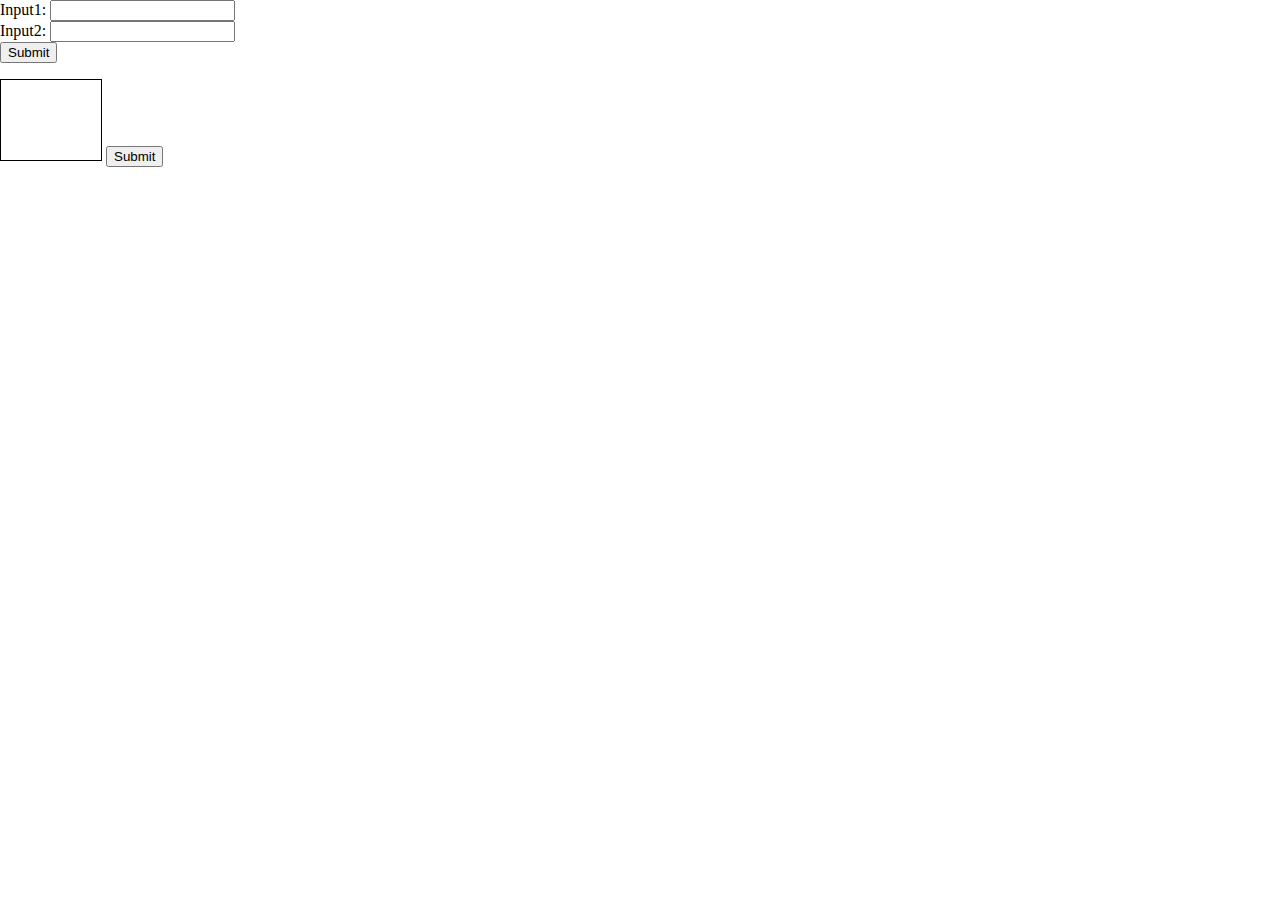
<file: form.html>
<body>
    <form id='test-form'>
        Input1: <input name='Name'><br>
        Input2: <input name='Surname'><br>
    <input type='submit'>
    </form>
<body>   
<script>
    var testForm = document.getElementById('test-form');
        testForm.onsubmit = function(event) {
        event.preventDefault();

        var request = new XMLHttpRequest();
        // POST to httpbin which returns the POST data as JSON
        request.open('POST', 'https://httpbin.org/post', /* async = */ false);

        var formData = new FormData(document.getElementById('test-form'));
        request.send(formData);

        console.log(request.response);
    }
</script>
  










<body style="margin:0"></body>
    <canvas id="canvasElem" width="100" height="80" style="border:1px solid"></canvas>
  
    <input type="button" value="Submit" onclick="submit()">

</body>

<script>
    canvasElem.onmousemove = function(e) {
      let ctx = canvasElem.getContext('2d');
      ctx.lineTo(e.clientX, e.clientY);
      ctx.stroke();
    };

    async function submit() {
      let blob = await new Promise(resolve => canvasElem.toBlob(resolve, 'image/png'));
      let response = await fetch('/article/fetch/post/image', {
        method: 'POST',
        body: blob
      });

      // the server responds with confirmation and the image size
      let result = await response.json();
      alert(result.message);
    }

  </script>
</file>
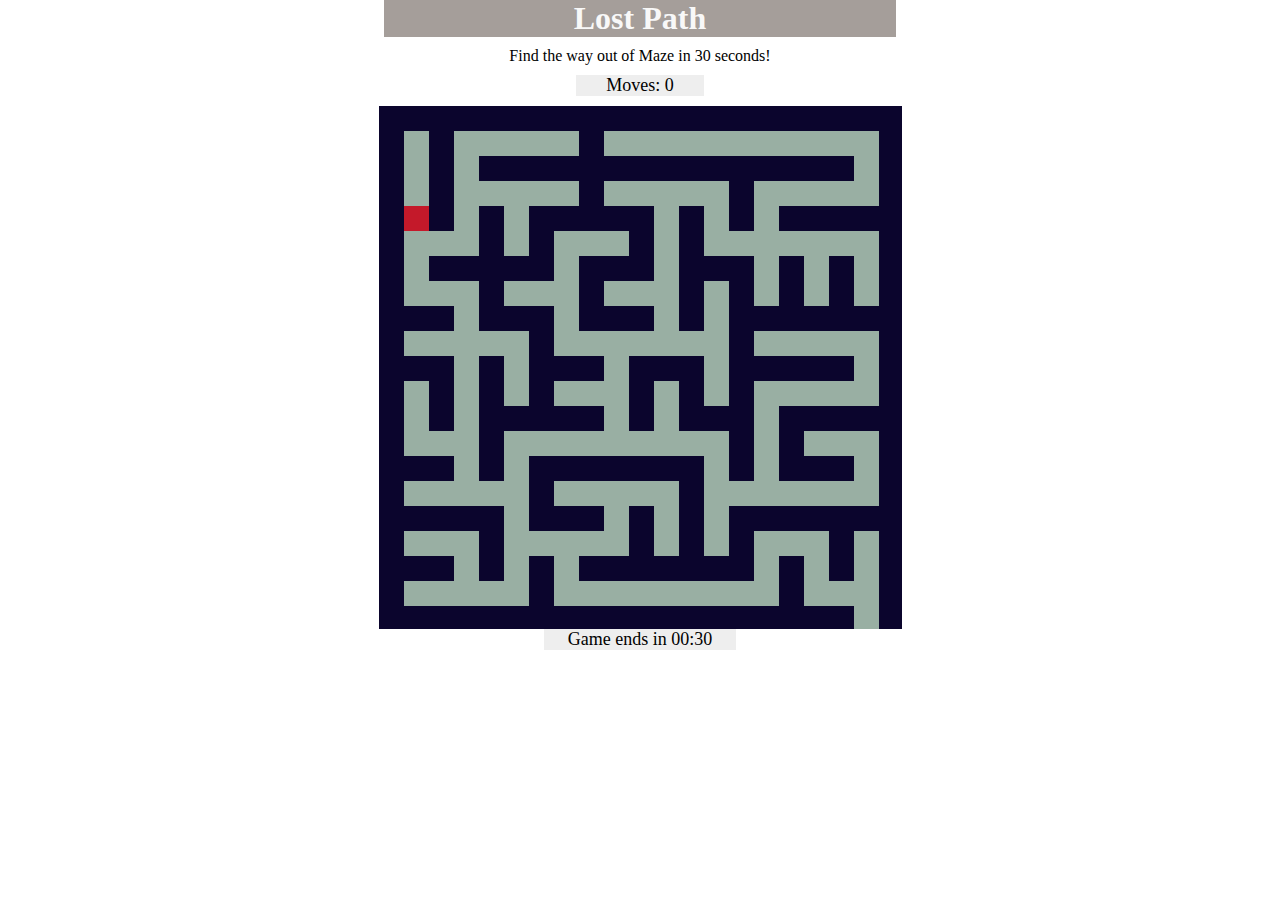
<file: game.html>
<!doctype html>
<html xmlns="http://www.w3.org/1999/html">
<head>
    <meta charset="UTF-8" />
    <title>Canvas Maze Game</title>
    <style>
        * { padding: 0; margin: 0; }
        #heading {
            text-align: center;
            margin-top: 15px;
            margin-bottom: 15px;
            font-size: xx-large;
        }
        #heading{ margin: 0 auto}
        #canvas { background: #99afa3; display: block; margin: 0 auto; }
        #c { background: #eeeeee; display: block; margin: 0 auto; }
        #timerel { background: #eeeeee; display: block; margin: 0 auto; }
    </style>
    <style>
        /* The Modal (background) */
        .modal {
            display: none; /* Hidden by default */
            position: fixed; /* Stay in place */
            z-index: 1; /* Sit on top */
            padding-top: 20%; /* Location of the box */
            left: 0;
            top: 0;
            width: 100%; /* Full width */
            height: 100%; /* Full height */
            overflow: auto; /* Enable scroll if needed */
            background-color: rgb(0,0,0); /* Fallback color */
            background-color: rgba(0,0,0,0.4); /* Black w/ opacity */
        }

        /* Modal Content */
        .modal-content {
            position: relative;
            background-color: #fefefe;
            margin: auto;
            padding: 0;
            border: 1px solid #888;
            width: 30%;
            box-shadow: 0 4px 8px 0 rgba(0,0,0,0.2),0 6px 20px 0 rgba(0,0,0,0.19);
            -webkit-animation-name: animatetop;
            -webkit-animation-duration: 0.4s;
            animation-name: animatetop;
            animation-duration: 0.4s
        }

        /* Add Animation */
        @-webkit-keyframes animatetop {
            from {top:-300px; opacity:0}
            to {top:0; opacity:1}
        }

        @keyframes animatetop {
            from {top:-300px; opacity:0}
            to {top:0; opacity:1}
        }

        /* The Close Button */
        .close {
            color: white;
            float: right;
            font-size: 28px;
            font-weight: bold;
        }

        .close:hover,
        .close:focus {
            color: #000;
            text-decoration: none;
            cursor: pointer;
        }

        .modal-header {
            padding: 2px 16px;
            background-color: #41d9f4;
            color: white;
            text-align: center;
            height : 50%;
        }

        .modal-body {padding: 2px 16px;}

        .modal-footer {
            padding: 2px 16px;
            background-color:#f4bc42;
            color: white;
            text-align: center;
            height: 50%;
        }
    </style>


</head>
<body>
<section>
    <div id="wrapper" style="margin-left:auto; margin-right:auto;">
        <h1 id="heading" style="background-color: #a59e9a; text-decoration-style: solid; color: #F8F8F8; width: 40%; margin-top: 0px; margin-bottom: 10px">Lost Path</h1>
        <div id="maze">
            <p style="text-align: center;margin-bottom: 10px">Find the way out of Maze in 30 seconds!</p>
            <div id="c" style="margin-left:auto; margin-right:auto;margin-bottom: 10px;text-align: center;width: 10%;font-size: large"></div>

            <canvas id="canvas" width="523" height="523" style="margin-left:auto; margin-right:auto">
            This text is displayed if your browser does not support HTML5 Canvas.
        </canvas>
            <div id="timerel" style="margin-left:auto; margin-right:auto;margin-top:0px;text-align: center;width: 15%;font-size: large"></div>

        </div>

        <!-- The Modal -->
        <div id="myModal" class="modal">

            <!-- Modal content -->
            <div class="modal-content">
                <div class="modal-header">
                    <span class="close">&times;</span>
                    <h2 class="gamehead"></h2>
                </div>
                <div class="modal-footer">
                    <h2 id="demo" onmouseover="" style="cursor:pointer;">Play Again?</h2>
                </div>
            </div>

        </div>


    </div>
    <!--canvas id="c" width="2048" height="2048" style="margin-left:auto; margin-right:auto"></canvas-->
    <script type="text/javascript">
        // Get the modal
        var modal = document.getElementById('myModal');

        // Get the <span> element that closes the modal
        var span = document.getElementsByClassName("close")[0];

        // When the user clicks the button, open the modal
        modelfungo = function() {
            console.log("func called")
            modal.style.display = "block";
            x = document.querySelector(".gamehead");
            x.textContent = "Game Over"

        }

        modelfunwin = function() {
            console.log("func called")
            modal.style.display = "block";
            x = document.querySelector(".gamehead");
            x.textContent = "Congrats! You Win"

        }

        document.getElementById("demo").addEventListener("click", myFunction);

        function myFunction() {
            document.location.reload();
        }

        // When the user clicks on <span> (x), close the modal
        span.onclick = function() {
            modal.style.display = "none";
        }

        // When the user clicks anywhere outside of the modal, close it
        window.onclick = function(event) {
            if (event.target == modal) {
                modal.style.display = "none";
            }
        }


        //var now = new Date().getTime();
        function startTimer(duration, display) {
            var start = Date.now(),
                diff,
                minutes,
                seconds;

            function timer() {
                if(playing) {
                    diff = duration - (((Date.now() - start) / 1000) | 0);
                    minutes = (diff / 60) | 0;
                    seconds = (diff % 60) | 0;
                    minutes = minutes < 10 ? "0" + minutes : minutes;
                    seconds = seconds < 10 ? "0" + seconds : seconds;
                    display.textContent = "Game ends in " + minutes + ":" + seconds;

                    if (diff <= 0) {
                        display.textContent = "Game Over";
                        start = Date.now() + 1000;
                        playing = false
                        modelfungo();
                    }
                }
            };
            timer();
            setInterval(timer,1000)
        }

        window.onload = function () {
            twominutes = 30;
            x = document.querySelector("#timerel");
            startTimer(twominutes,x)
        }
        playing = true
        window.addEventListener('keydown',doKeyDown,true);

        function doKeyDown(evt)
        {
            var handled = false;
            if (playing) {
                switch (evt.keyCode) {
                    case 38:  /* Up arrow was pressed */
                        m.moveup("canvas");
                        handled = true
                        break;
                    case 87:  /* Up arrow was pressed */
                        m.moveup("canvas");
                        handled = true
                        break;
                    case 40 :  /* Down arrow was pressed */
                        m.movedown("canvas");
                        handled = true
                        break;
                    case 83 :  /* Down arrow was pressed */
                        m.movedown("canvas");
                        handled = true
                        break;
                    case 37:  /* Left arrow was pressed */
                        m.moveleft("canvas");
                        handled = true
                        break;
                    case 65:  /* Left arrow was pressed */
                        m.moveleft("canvas");
                        handled = true
                        break;
                    case 39:  /* Right arrow was pressed */
                        m.moveright("canvas");
                        handled = true
                        break;
                    case 68:  /* Right arrow was pressed */
                        m.moveright("canvas");
                        handled = true
                        break;
                }
                if (m.checker("canvas"))
                    playing = false
                console.log(m.getMoves())

            }
            if (handled)
                evt.preventDefault(); // prevent arrow keys from scrolling the page (supported in IE9+ and all other browsers)
        }


        var dsd = function (size) {
            this.N = size;
            this.P = new Array(this.N);
            this.R = new Array(this.N);

            this.init = function () {
                for (var i = 0; i < this.N; i++) {
                    this.P[i] = i;
                    this.R[i] = 0;
                }
            }

            this.union = function (x, y) {
                var u = this.find(x);
                var v = this.find(y);
                if (this.R[u] > this.R[v]) {
                    this.R[u] = this.R[v] + 1;
                    this.P[u] = v;
                }
                else {
                    this.R[v] = this.R[u] + 1;
                    this.P[v] = u;
                }
            }

            this.find = function (x) {
                if (x == this.P[x])
                    return x;
                this.P[x] = this.find(this.P[x]);
                return this.P[x];
            }
        };

        function random(min, max)      { return (min + (Math.random() * (max - min)));            };
        function randomChoice(choices) { return choices[Math.round(random(0, choices.length-1))]; };

        var maze = function (X, Y) {
            this.N = X;
            this.M = Y;
            this.S = 25;
            this.moves = 0;
            this.Board = new Array(2 * this.N + 1);
            this.EL = new Array();
            this.vis = new Array(2 * this.N + 1);
            this.delay = 2;
            this.x = 1;
            this.init = function () {
                for (var i = 0; i < 2 * this.N + 1; i++) {
                    this.Board[i] = new Array(2 * this.M + 1);
                    this.vis[i] = new Array(2 * this.M + 1);
                }

                for (var i = 0; i < 2 * this.N + 1; i++) {
                    for (var j = 0; j < 2 * this.M + 1; j++) {
                        if (!(i % 2) && !(j % 2)) {
                            this.Board[i][j] = '+';
                        }
                        else if (!(i % 2)) {
                            this.Board[i][j] = '-';
                        }
                        else if (!(j % 2)) {
                            this.Board[i][j] = '|';
                        }
                        else {
                            this.Board[i][j] = ' ';
                        }
                        this.vis[i][j] = 0;
                    }
                }
            }


            this.add_edges = function () {
                for (var i = 0; i < this.N; i++) {
                    for (var j = 0; j < this.M; j++) {
                        if (i != this.N - 1) {
                            this.EL.push([[i, j], [i + 1, j], 1]);
                        }
                        if (j != this.M - 1) {
                            this.EL.push([[i, j], [i, j + 1], 1]);
                        }
                    }
                }
            }


            //Hash function
            this.h = function (e) {
                return e[1] * this.M + e[0];
            }
            this.randomize = function (EL) {
                for (var i = 0; i < EL.length; i++) {
                    var si = Math.floor(Math.random() * 387) % EL.length;
                    var tmp = EL[si];
                    EL[si] = EL[i];
                    EL[i] = tmp;
                }
                return EL;
            }

            this.breakwall = function (e) {
                var x = e[0][0] + e[1][0] + 1;
                var y = e[0][1] + e[1][1] + 1;
                this.Board[x][y] = ' ';
            }

            this.gen_maze = function () {
                this.EL = this.randomize(this.EL);
                var D = new dsd(this.M * this.M);
                D.init();
                var s = this.h([0, 0]);
                var e = this.h([this.N - 1, this.M - 1]);
                this.Board[1][0] = ' ';
                this.Board[2 * this.N - 1][2 * this.M] = ' ';
                //Run Kruskal
                for (var i = 0; i < this.EL.length; i++) {
                    var x = this.h(this.EL[i][0]);
                    var y = this.h(this.EL[i][1]);
                    if (D.find(s) == D.find(e)) {
                        if (!(D.find(x) == D.find(s) && D.find(y) == D.find(s))) {
                            if (D.find(x) != D.find(y)) {
                                D.union(x, y);
                                this.breakwall(this.EL[i]);
                                this.EL[i][2] = 0;
                            }

                        }
                        //break;
                    }

                    else if (D.find(x) != D.find(y)) {
                        D.union(x, y);
                        this.breakwall(this.EL[i]);
                        this.EL[i][2] = 0;
                    }
                    else {
                        continue;
                    }
                }

            };


            this.draw_canvas = function (id) {
                this.canvas = document.getElementById(id);
                var scale = this.S;
                temp = []
                if (this.canvas.getContext) {
                    this.ctx = this.canvas.getContext('2d');
                    this.Board[1][0] = '$'
                    for (var i = 0; i < 2 * this.N + 1; i++) {
                        for (var j = 0; j < 2 * this.M + 1; j++) {
                            if (this.Board[i][j] != ' '){//} && this.Board[i][j] != '&') {
                                this.ctx.fillStyle = "#0b052d";
                                this.ctx.fillRect(scale * i, scale * j, scale, scale);
                            }
                            else if(i<5 && j <5)
                                temp.push([i,j])
                            }
                    }
                    x = randomChoice(temp)
                //    console.log(temp)
                    this.Board[x[0]][x[1]] = '&'
                    this.ctx.fillStyle = "#c4192a";
                    this.ctx.fillRect(scale* x[0], scale * x[1], scale, scale);
                }
            };

            this.checkPos = function (id) {
                for (var i = 0; i < 2 * this.N + 1; i++) {
                    for (var j = 0; j < 2 * this.M + 1; j++) {
                        if (this.Board[i][j] == '&') {
                           // console.log(i,j)
                            return [i,j]
                        }
                    }
                }
            }

            this.moveclear = function (a,b) {
                var scale = this.S;
                this.ctx = this.canvas.getContext('2d');
                this.ctx.fillStyle = "#e27158";
                this.ctx.fillRect(scale * a, scale * b, scale, scale);
                this.Board[a][b] = ' '
            }

            this.move =  function (a,b) {
                var scale = this.S;
                this.ctx = this.canvas.getContext('2d');
                this.ctx.fillStyle = "#c4192a";
                this.ctx.fillRect(scale * a, scale * b, scale, scale);
                this.Board[a][b] = '&'
            }

            this.moveup = function (id) {
                cord = this.checkPos(id);
                var scale = this.S;
                i = cord[0]
                j = cord[1]
                j -= 1
                if (j < 0)
                    return
                else if (j > 2 * this.M)
                    return
                else if (this.Board[i][j] == ' ') {
                    this.moveclear(i,j+1);
                    this.move(i,j);
                    this.moves+=1;}
                else
                    return
            }

            this.movedown = function (id) {
                cord = this.checkPos(id);
                var scale = this.S;
                i = cord[0]
                j = cord[1]
                j+=1
                if(j<0)
                    return
                else if(j>2*this.M)
                    return
                else if(this.Board[i][j] ==' ') {
                    this.moveclear(i,j-1);
                    this.move(i,j);
                    this.moves+=1;}
                else
                    return
            }

            this.moveleft = function (id) {
                cord = this.checkPos(id);
                var scale = this.S;
                i = cord[0]
                j = cord[1]
                i-=1
                if(i<0)
                    return
                else if(i>2*this.N)
                    return
                else if(this.Board[i][j] ==' ') {
                    this.moveclear(i+1,j);
                    this.move(i,j);
                    this.moves+=1;}
                else
                    return
            }

            this.moveright = function (id) {
                cord = this.checkPos(id);
                var scale = this.S;
                i = cord[0]
                j = cord[1]
                i+=1
                if(i<0)
                    return
                else if(i>2*this.N)
                    return
                else if(this.Board[i][j] ==' ') {
                    this.moveclear(i-1,j);
                    this.move(i,j);
                    this.moves+=1;}
                else
                    return
            }
            this.checker = function (id) {
          //      console.log("win");
                cord = this.checkPos(id);
                i = cord[0]
                j = cord[1]
            //    console.log(cord)
                if ((i == 19 && j== 20) || (i==1 && j==0)) {
                    modelfunwin();
         //           alert("YOU WIN, CONGRATULATIONS!");
                  //
                    return 1
                }
                return 0
            }

            this.getMoves = function () {
                return this.moves;
            }

        };

        m = new maze(10 , 10);
        m.init();
        m.add_edges();
        m.gen_maze();
        m.draw_canvas("canvas");
        function drawMoves() {
            document.getElementById("c").innerHTML = "Moves: "+ m.getMoves()
        }
       // drawMoves();
       setInterval(drawMoves, 100);

        //addEvents();
    </script>
    <script>

    </script>


</section>
</body>
</html>
</file>
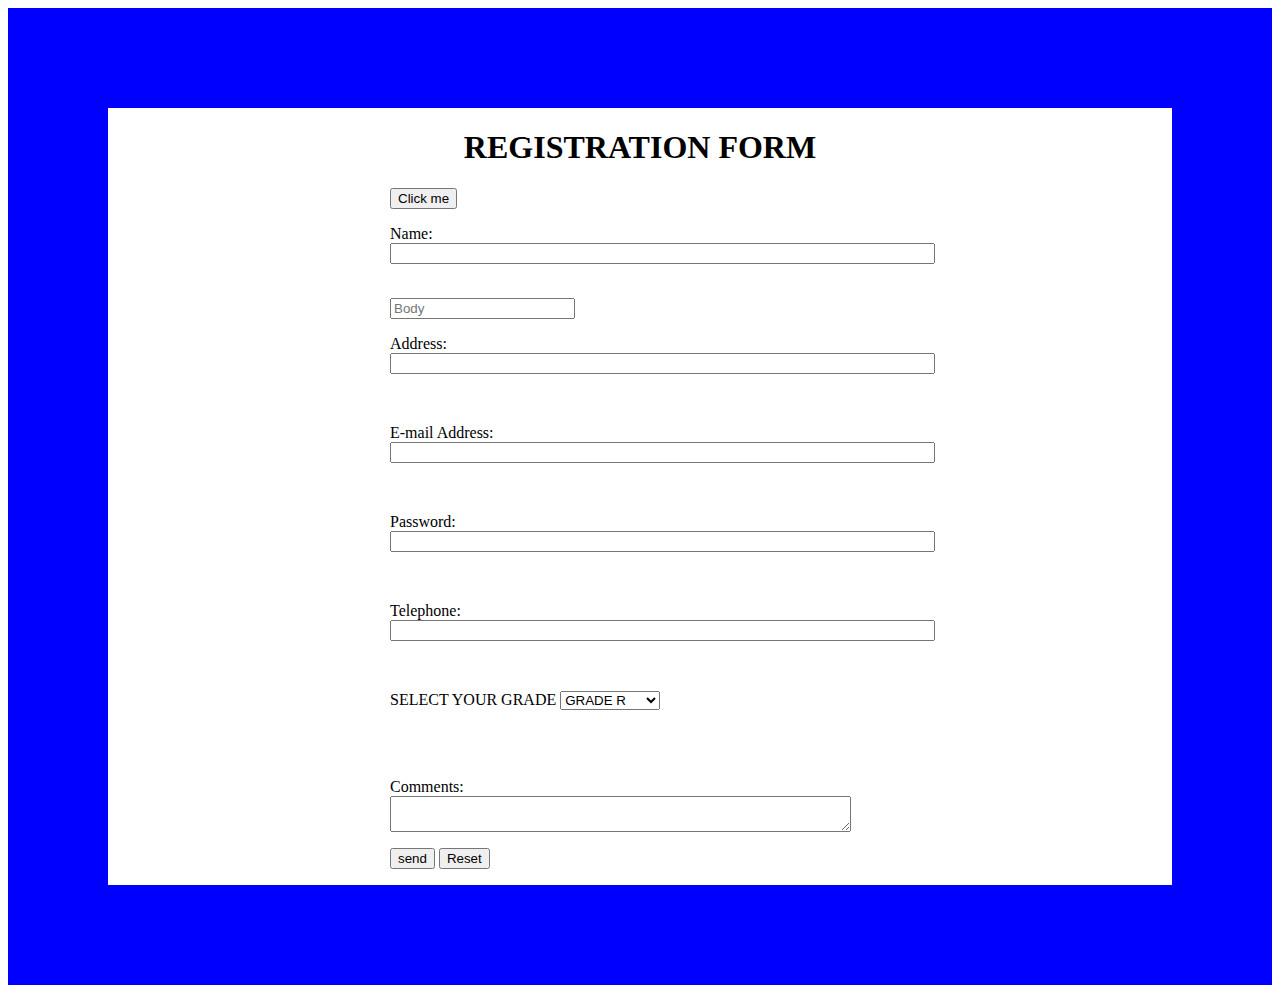
<file: registration.html>
<link rel="stylesheet" href="./css/my-styles.css">
  <script src="./js/my-javascript.js"></script>

<body> 
  <div>
    <h1 style="text-align: center"> REGISTRATION FORM </h1>		 
    <form name="RegForm" action="" onsubmit="return validateForm()" method="post"> 
      <button onclick="form('red')" >Click me</button>
      <p>Name: <input type="text" size=65 id="name" name="Name"> </p><br>
      <input type="text" id="body" placeholder="Body"/>	 
      <p> Address: <input type="text" size=65 id="address" name="Address"> </p><br> 
      <p>E-mail Address: <input type="text" size=65 id="email" name="EMail"> </p><br> 
      <p>Password: <input type="text" size=65 name="Password"> </p><br> 
      <p>Telephone: <input type="text" size=65 name="Telephone"> </p><br>

      
      <p>SELECT YOUR GRADE 
        <select type="text" value="" name="Subject"> 
        <option>GRADE R</option> 
        <option>GRADE 1</option> 
        <option>GRADE 2</option> 
        <option>GRADE 3</option> 
        <option>GRADE 4</option>
        <option>GRADE 5</option>
        <option>GRADE 6</option>
        <option>GRADE 7</option>
        <option>validateForm</option> 
        </select></p><br><br> 
        <p>Comments: <textarea cols="55" name="Comment"> </textarea></p> 
        <p><input type="submit" value="send" name="Submit">	 
        <input type="reset" value="Reset" name="Reset"> 
      </p>		 
    </form> 
  </div>
  </body>
</file>
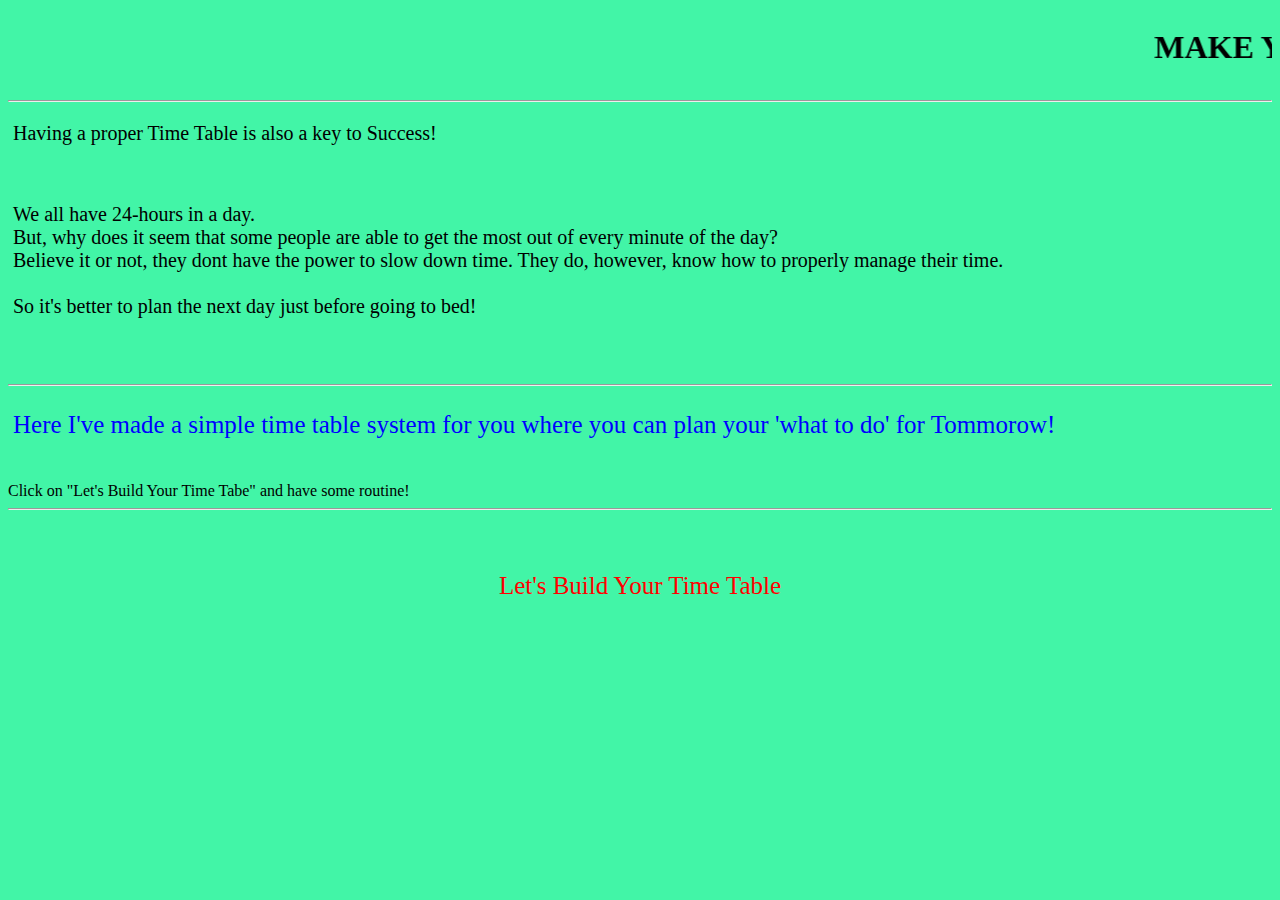
<file: TimeTable/myindex.html>
<!DOCTYPE html>
<html lang="en" dir="ltr">
  <head>
    <style>
      body{
     background-color: #42f5a7;
}
h1
{
  color:black;
}
p{
  font-size: 20px;
  margin-left: 5px;
}
a{
text-decoration: none;
font-size: 25px;
color:red;
}
a:hover
{
  text-decoration: underline;
  color:blue;
}
#new
{
  font-size: 25px;
  margin-left: 5px;
  color:blue;
}

body{
     background-color: #42f5a7;
}
.btndiv
{
  float: right;
    width: 83%;
    margin-right: 0px;
    font-family: Arial, Helvetica, sans-serif;
    font-size: 12px;
    height:625px;
    overflow:auto;
}
    </style>
    <link rel="stylesheet" href="./style.css">

    <meta charset="utf-8">
    <title>Intro to Time Table</title>
  </head>
  <body>
    <marquee scrollamount="15"><h1>MAKE YOUR TIME TABLE</h1></marquee><hr>
      <p>Having a proper Time Table is also a key to Success!</p>
      <br>
      <p> We all have 24-hours in a day. <br>But, why does it seem that some
          people are able to get the most out of every minute of the day?<br>
          Believe it or not, they dont have the power to slow down time.
          They do, however, know how to properly manage their time.<br><br>
          So it's better to plan the next day just before going to bed!
          <br><br><br></p> <hr>
          <p id="new">
           Here I've made a simple time table system for you where you can
           plan your 'what to do' for Tommorow!</p><br>
           Click on "Let's Build Your Time Tabe" and have some routine!<br><hr>
      <br><br><br>
      <center><a href="timetable.html">Let's Build Your Time Table</a></center>


  </body>
</html>
</file>
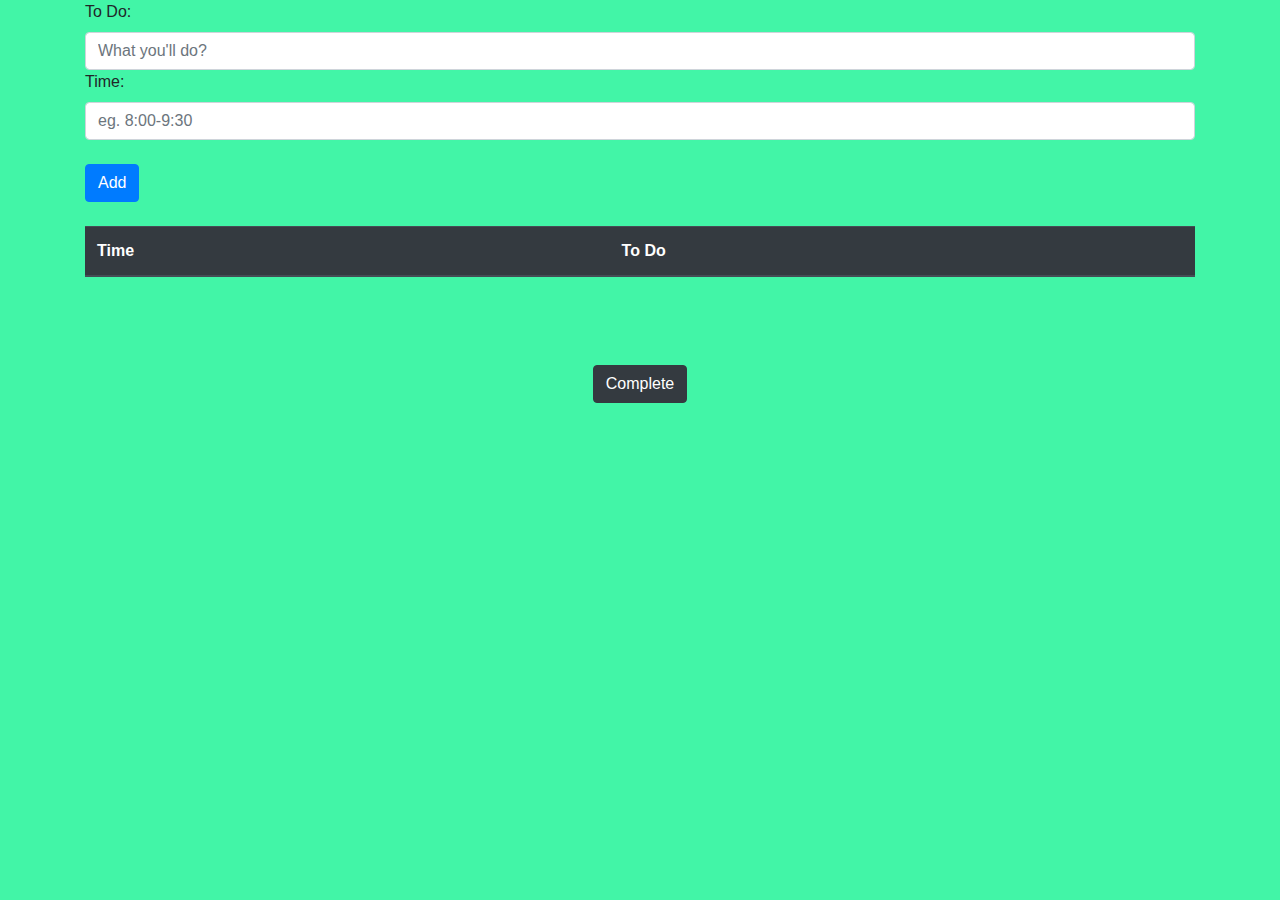
<file: TimeTable/timetable.html>
<!DOCTYPE html>
<html lang="en" dir="ltr">
  <head>
    <meta charset="utf-8">
    <meta http-equiv="X-UA-Compatible" content="IE=edge">
    
    
    <link rel="stylesheet" href="https://stackpath.bootstrapcdn.com/bootstrap/4.4.1/css/bootstrap.min.css" integrity="sha384-Vkoo8x4CGsO3+Hhxv8T/Q5PaXtkKtu6ug5TOeNV6gBiFeWPGFN9MuhOf23Q9Ifjh" crossorigin="anonymous">
<link rel="stylesheet" href="main.css">

    <title>Time Table</title>
    <meta name="viewport" content="width=device-width, initial-scale=1">
  </head>
  <body>
    <div class="container">
      <form >
        <label for="work">To Do:</label>
        <input type="text" id="work" class="form-control" name="work" value="" placeholder="What you'll do?">
        <label for="time">Time:</label>
        <input type="text" id="time" class="form-control" name="time" value="" placeholder="eg. 8:00-9:30"> <br>
        <button type="button" id="done" class="btn btn-primary">Add</button>
      </form>
<br>
          <table class="table">
  <thead class="thead-dark" id="mytable">
    <tr>
      
      <th scope="col">Time</th>
      <th scope="col">To Do</th>
      
    </tr>
  </thead>
 
</table>


    </div>
<br><br><br>
      <center><button type="button" id="complete" class="btn btn-dark">Complete</button><center><br><br><br><br>

      

    <script type="text/javascript" src="main.js">
    </script>
  </body>
</html>
</file>
<file: css/my-styles.css>
validateForm {										 
	margin-left: 70px; 
	font-weight: bold ; 
	float: left; 
	clear: left; 
	width: 100px; 
	text-align: left; 
	margin-right: 10px; 
	font-family:sans-serif,bold, Arial, Helvetica; 
	font-size:14px; 
} 

div { 
	box-sizing: border-box; 
	width: 100%; 
	border: 100px solid blue; 
	float: inherit; 
	align-content: center; 
	align-items: center; 
} 

form {										 
	margin: 0 auto; 
	width: 500px; 
}
botton{
  background-color: blue;
}
</file>
<file: TimeTable/style.css>
body{
     background-color: #42f5a7;
}
h1
{
  color:black;
}
p{
  font-size: 20px;
  margin-left: 5px;
}
a{
text-decoration: none;
font-size: 25px;
color:red;
}
a:hover
{
  text-decoration: underline;
  color:blue;
}
#new
{
  font-size: 25px;
  margin-left: 5px;
  color:blue;
}
</file>
<file: TimeTable/main.css>
body{
     background-color: #42f5a7;
}
.btndiv
{
  float: right;
    width: 83%;
    margin-right: 0px;
    font-family: Arial, Helvetica, sans-serif;
    font-size: 12px;
    height:625px;
    overflow:auto;
}
</file>
